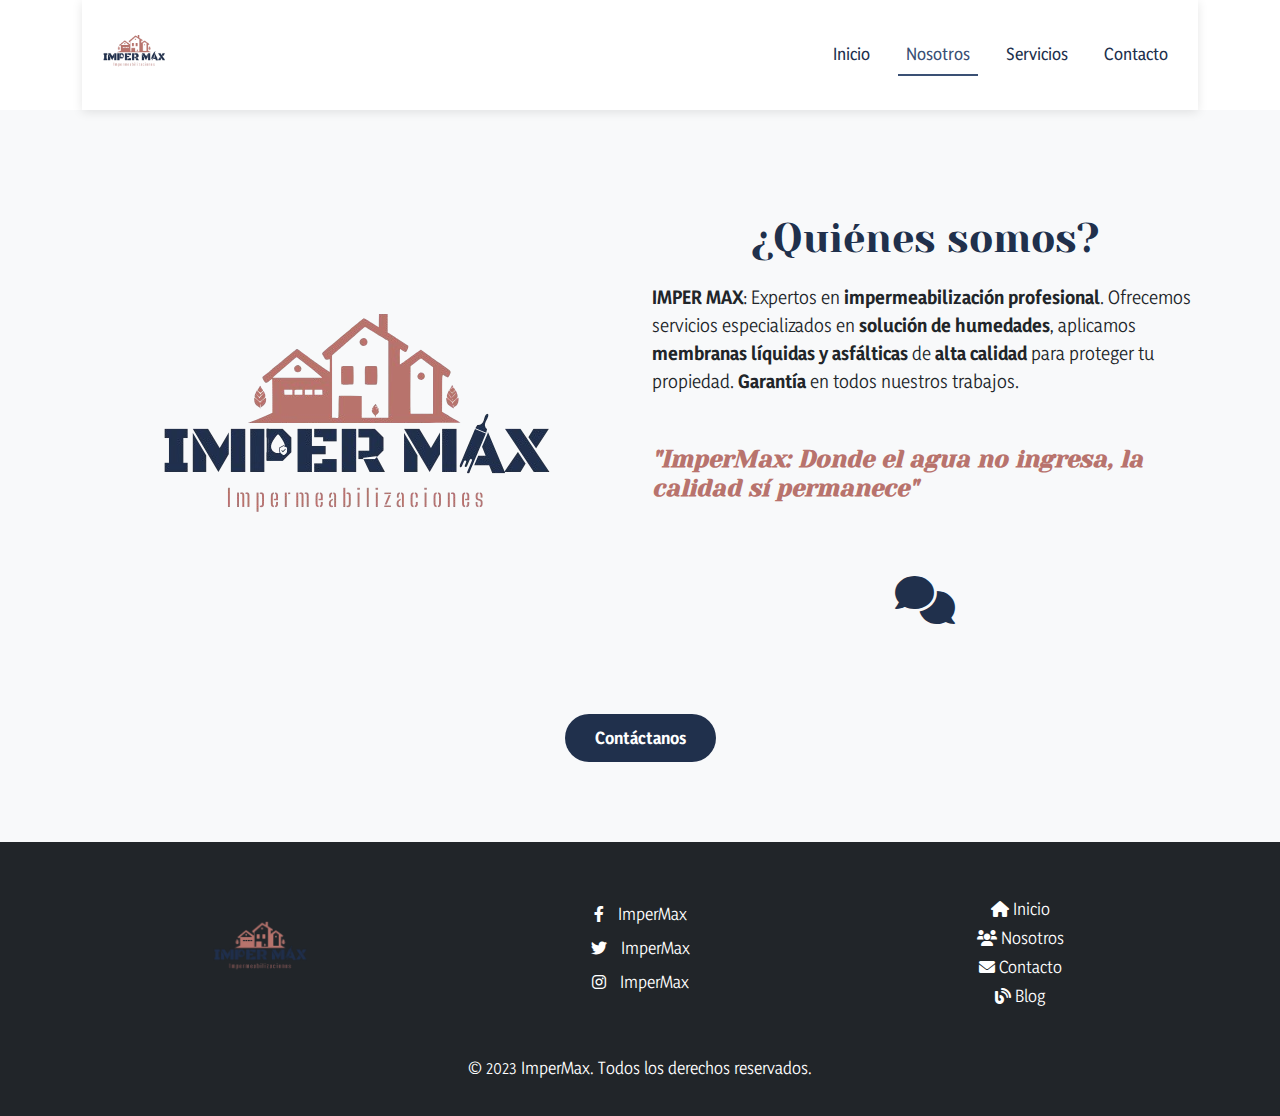
<file: html/nosotros.html>
<!DOCTYPE html>
<html lang="es">
<head>
    <meta charset="UTF-8">
    <meta name="viewport" content="width=device-width, initial-scale=1.0">
    <meta name="description" content="ImperMax: Expertos en impermeabilización y trabajos verticales. Conoce nuestra historia, misión y valores.">
    <meta name="keywords" content="impermeabilización, trabajos verticales, reparación de goteras, humedades, filtraciones agua, reparación fachadas, limpieza alturas, sellado de techos">
    <link href="https://cdn.jsdelivr.net/npm/bootstrap@5.3.0/dist/css/bootstrap.min.css" rel="stylesheet">
    <link rel="preconnect" href="https://fonts.googleapis.com">
    <link rel="preconnect" href="https://fonts.gstatic.com" crossorigin>
    <link href="https://fonts.googleapis.com/css2?family=Yeseva+One&display=swap" rel="stylesheet">
    <link rel="stylesheet" href="https://cdnjs.cloudflare.com/ajax/libs/font-awesome/6.0.0-beta3/css/all.min.css">
    <link href="https://fonts.googleapis.com/css2?family=Shrikhand&family=Yaldevi:wght@200..700&family=Yeseva+One&display=swap" rel="stylesheet">
    <link rel="icon" type="image/x-icon" href="/assets/img/img-usses/logos-removebg-preview.png">
    <title>Nosotros - ImperMax</title>
    <style>
        :root {
            --color-primario: #20304C;
            --color-secundario: #3A5074;
            --color-acento: #b8736D;
            --color-claro: #f8f9fa;
            --color-oscuro: #212529;
            --fuente-principal: 'Yeseva One', serif;
            --fuente-secundaria: 'Yaldevi', sans-serif;
        }
        
        body {
            font-family: var(--fuente-secundaria);
            color: var(--color-oscuro);
        }
        
        h1, h2, h3, h4, h5 {
            font-family: var(--fuente-principal);
        }
        
        /* Navegación */
        .nav-custom {
            padding: 10px 0;
            box-shadow: 0 2px 10px rgba(0,0,0,0.1);
            background-color: white !important;
            position: relative;
            width: 100%;
            z-index: 1020;
        }
        
        .nav-list .nav-link {
            color: var(--color-primario) !important;
            font-weight: 500;
            margin: 0 10px;
            transition: all 0.3s;
        }
        
        .nav-list .nav-link:hover, 
        .nav-list .nav-link.active {
            color: var(--color-secundario) !important;
            border-bottom: 2px solid var(--color-secundario);
            background-color: transparent !important;
        }
        
        /* Contenido principal */
        .content-title-logo {
            padding: 80px 0;
            background-color: var(--color-claro);
        }
        
        .container-logo img {
            max-width: 100%;
            height: auto;
        }
        
        .content-title-logo h2 {
            color: var(--color-primario);
            font-size: 2.5rem;
            margin-bottom: 20px;
        }
        
        .content-title-logo p {
            font-size: 1.1rem;
            line-height: 1.6;
            margin-bottom: 20px;
        }
        
        .content-title-logo h3 {
            font-style: italic;
            color: var(--color-acento);
            margin: 30px 0;
            font-size: 1.5rem;
        }
        
        .chat-icon {
            font-size: 3rem;
            color: var(--color-primario);
            margin: 30px 0;
        }
        
        .btn-custom {
            background-color: var(--color-primario);
            color: white;
            padding: 12px 30px;
            border-radius: 30px;
            font-weight: bold;
            transition: all 0.3s;
            border: none;
            text-decoration: none;
            display: inline-block;
        }
        
        .btn-custom:hover {
            background-color: var(--color-secundario);
            color: white;
            transform: translateY(-2px);
            box-shadow: 0 4px 8px rgba(0,0,0,0.1);
        }
        
        /* Footer */
        footer {
            background-color: var(--color-oscuro);
            color: white;
            padding: 50px 0 20px;
        }
        
        .container-icon img {
            max-height: 120px;
            margin-bottom: 20px;
        }
        
        .icon-red {
            color: white;
            text-decoration: none;
            transition: all 0.3s;
            display: block;
            margin: 10px 0;
        }
        
        .icon-red:hover {
            color: var(--color-acento);
            transform: translateX(5px);
        }
        
        .icon-red i {
            margin-right: 10px;
        }
        
        .nav-footer a {
            color: white;
            text-decoration: none;
            transition: all 0.3s;
            display: block;
            margin: 5px 0;
        }
        
        .nav-footer a:hover {
            color: var(--color-acento);
            padding-left: 5px;
        }
        
        /* Responsive */
        @media (max-width: 992px) {
            .content-title-logo h2 {
                font-size: 2rem;
            }
            
            .content-title-logo h3 {
                font-size: 1.3rem;
            }
        }
        
        @media (max-width: 768px) {
            .nav-custom {
                border-radius: 0;
            }
            
            .content-title-logo {
                padding: 60px 0;
            }
            
            .content-title-logo h2 {
                font-size: 1.8rem;
            }
            
            .content-title-logo h3 {
                font-size: 1.2rem;
            }
            
            .btn-custom {
                padding: 10px 20px;
                font-size: 0.9rem;
            }
            
            .container-icon-nav-menu {
                flex-direction: column;
                text-align: center;
            }
            
            .container-icon, 
            .container-redes-sociales, 
            .container-menu {
                margin-bottom: 30px;
                width: 100%;
            }
        }
        
        @media (max-width: 576px) {
            .content-title-logo {
                padding: 40px 0;
            }
            
            .content-title-logo h2 {
                font-size: 1.5rem;
            }
            
            .content-title-logo p {
                font-size: 1rem;
            }
            
            .chat-icon {
                font-size: 2.5rem;
            }
        }
    </style>
</head>
<body>
    <header>
        <div class="container container-custom">
          <nav class="navbar navbar-expand-lg navbar-light bg-light sticky-top nav-custom">
            <div class="container-fluid">
              <a class="navbar-brand" href="/">
                <img src="/assets/img/img-usses/logos-removebg-preview.png" alt="Logo ImperMax" width="80" height="80">
              </a>
              <button class="navbar-toggler" type="button" data-bs-toggle="collapse" data-bs-target="#navbarNav" aria-controls="navbarNav" aria-expanded="false" aria-label="Toggle navigation">
                <span class="navbar-toggler-icon"></span>
              </button>
              <div class="collapse navbar-collapse" id="navbarNav">
                <ul class="navbar-nav ms-auto nav-list">
                  <li class="nav-item">
                    <a class="nav-link" href="/">Inicio</a>
                  </li>
                  <li class="nav-item">
                    <a class="nav-link active" href="/html/nosotros.html">Nosotros</a>
                  </li>
                  <li class="nav-item">
                    <a class="nav-link" href="/html/service.html">Servicios</a>
                  </li>
                  <li class="nav-item">
                    <a class="nav-link" href="/html/contact.html">Contacto</a>
                  </li>
                </ul>
              </div>
            </div>
          </nav>
        </div>
    </header>
    
    <main>
        <section>
          <div class="container-fluid content-title-logo">
            <div class="container">
              <div class="row align-items-center">
                <div class="col-12 col-md-6 container-logo d-flex align-items-center justify-content-center mb-4 mb-md-0">
                  <img src="/assets/img/img-usses/logos-removebg-preview.png" alt="Logo ImperMax" class="img-fluid">
                </div>
                <div class="col-12 col-md-6 d-flex flex-column align-items-center justify-content-center text-center text-md-start">
                  <h2>¿Quiénes somos?</h2>
                  <p><strong>IMPER MAX</strong>: Expertos en <strong>impermeabilización profesional</strong>. Ofrecemos servicios especializados en <strong>solución de humedades</strong>, aplicamos <strong>membranas líquidas y asfálticas</strong> de <strong>alta calidad</strong> para proteger tu propiedad. <strong>Garantía</strong> en todos nuestros trabajos.</p>
                  <h3><strong>"ImperMax: Donde el agua no ingresa, la calidad sí permanece"</strong></h3>
                  <div class="chat-icon">
                    <i class="fas fa-comments"></i>
                  </div>
                </div>
                <!-- Botón de enlace a la pagina de contacto -->
                <div class="col-12 text-center mt-4">
                  <a href="/html/contact.html" class="btn btn-custom">Contáctanos</a>
                </div>
              </div>
            </div>
          </div>
        </section>
    </main>
    
    <footer>
      <div class="container">
        <div class="row container-icon-nav-menu">
          <div class="col-12 col-md-4 container-icon text-center mb-4 mb-md-0">
            <img src="/assets/img/img-usses/logos-removebg-preview.png" alt="Logo ImperMax" class="img-fluid">
          </div>
          <div class="col-12 col-md-4 container-redes-sociales text-center mb-4 mb-md-0">
            <a class="icon-red" href="#"><i class="fab fa-facebook-f"></i><span> ImperMax</span></a>
            <a class="icon-red" href="#"><i class="fab fa-twitter"></i><span> ImperMax</span></a>
            <a class="icon-red" href="#"><i class="fab fa-instagram"></i><span> ImperMax</span></a>
          </div>
          <div class="col-12 col-md-4 container-menu text-center">
            <ul class="list-unstyled">
              <li class="nav-footer"><a href="/"><i class="fas fa-home"></i> Inicio</a></li>
              <li class="nav-footer"><a href="/about"><i class="fas fa-users"></i> Nosotros</a></li>
              <li class="nav-footer"><a href="/contact"><i class="fas fa-envelope"></i> Contacto</a></li>
              <li class="nav-footer"><a href="/blog"><i class="fas fa-blog"></i> Blog</a></li>
            </ul>
          </div>
        </div>
        <div class="row mt-4">
          <div class="col-12 text-center">
            <p>&copy; 2023 ImperMax. Todos los derechos reservados.</p>
          </div>
        </div>
      </div>
    </footer>

    <script src="https://cdn.jsdelivr.net/npm/bootstrap@5.3.0/dist/js/bootstrap.bundle.min.js"></script>
    <script src="/js/index.js"></script>
</body>
</html>
</file>
